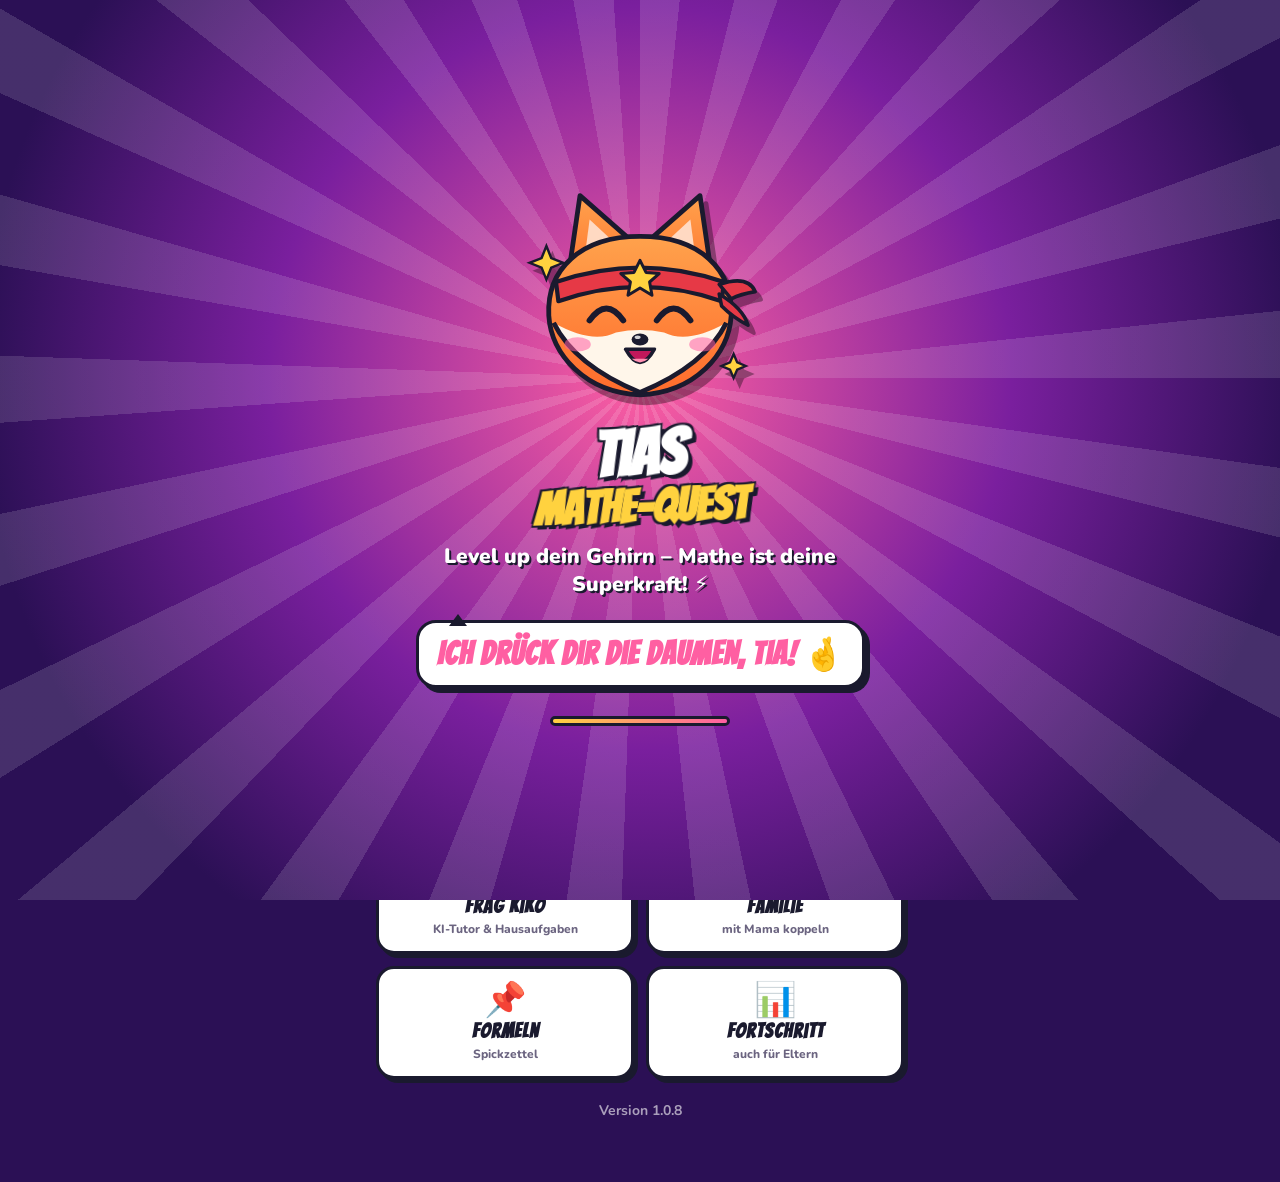
<file: index.html>
<!doctype html>
<html lang="de">
<head>
  <meta charset="utf-8">
  <meta name="viewport" content="width=device-width, initial-scale=1, viewport-fit=cover, user-scalable=no">
  <title>Tias Mathe-Quest</title>
  <meta name="description" content="Mathe lernen im Manga-Stil – Klasse 8 bis 10">
  <meta name="theme-color" content="#2b1055">
  <link rel="manifest" href="manifest.webmanifest">
  <link rel="icon" href="icons/icon-192.png">
  <link rel="apple-touch-icon" href="icons/apple-touch-icon.png">
  <meta name="apple-mobile-web-app-capable" content="yes">
  <meta name="mobile-web-app-capable" content="yes">
  <meta name="apple-mobile-web-app-status-bar-style" content="black-translucent">
  <meta name="apple-mobile-web-app-title" content="Mathe-Quest">
  <link rel="preload" href="fonts/bangers.woff2" as="font" type="font/woff2" crossorigin>
  <link rel="stylesheet" href="css/style.css">
  <script src="js/version.js"></script>
  <script src="js/edition.js"></script>
</head>
<body>
  <div id="splash">
    <div class="rays"></div>
    <div id="splashKiko"></div>
    <div class="logo">Tias<span>Mathe-Quest</span></div>
    <div class="slogan">Level up dein Gehirn – Mathe ist deine Superkraft! ⚡</div>
    <div class="thumbs">Ich drück dir die Daumen, Tia! 🤞</div>
    <div class="loader"><i></i></div>
  </div>
  <script>
    (function () {
      var E = window.EDITION, name = E.name;
      try { var s = JSON.parse(localStorage.getItem(E.key) || 'null'); if (s && s.name) name = s.name; } catch (e) {}
      var esc = function (t) { return String(t).replace(/[&<>"]/g, function (c) { return { '&': '&amp;', '<': '&lt;', '>': '&gt;', '"': '&quot;' }[c]; }); };
      document.title = E.app;
      document.querySelector('#splash .logo').innerHTML = esc(E.logo[0]) + '<span>' + esc(E.logo[1]) + '</span>';
      document.querySelector('#splash .thumbs').textContent = name ? 'Ich drück dir die Daumen, ' + name + '! 🤞' : 'Ich drück dir die Daumen! 🤞';
    })();
  </script>
  <main id="app"></main>
  <script src="js/mathcore.js"></script>
  <script src="js/figs.js"></script>
  <script src="js/art.js"></script>
  <script src="js/topics8.js"></script>
  <script src="js/topics9.js"></script>
  <script src="js/topics10.js"></script>
  <script src="js/check.js"></script>
  <script src="js/lib/qrcode.js"></script>
  <script src="js/board.js"></script>
  <script src="js/family.js"></script>
  <script src="js/ai.js"></script>
  <script src="js/app.js"></script>
</body>
</html>
</file>
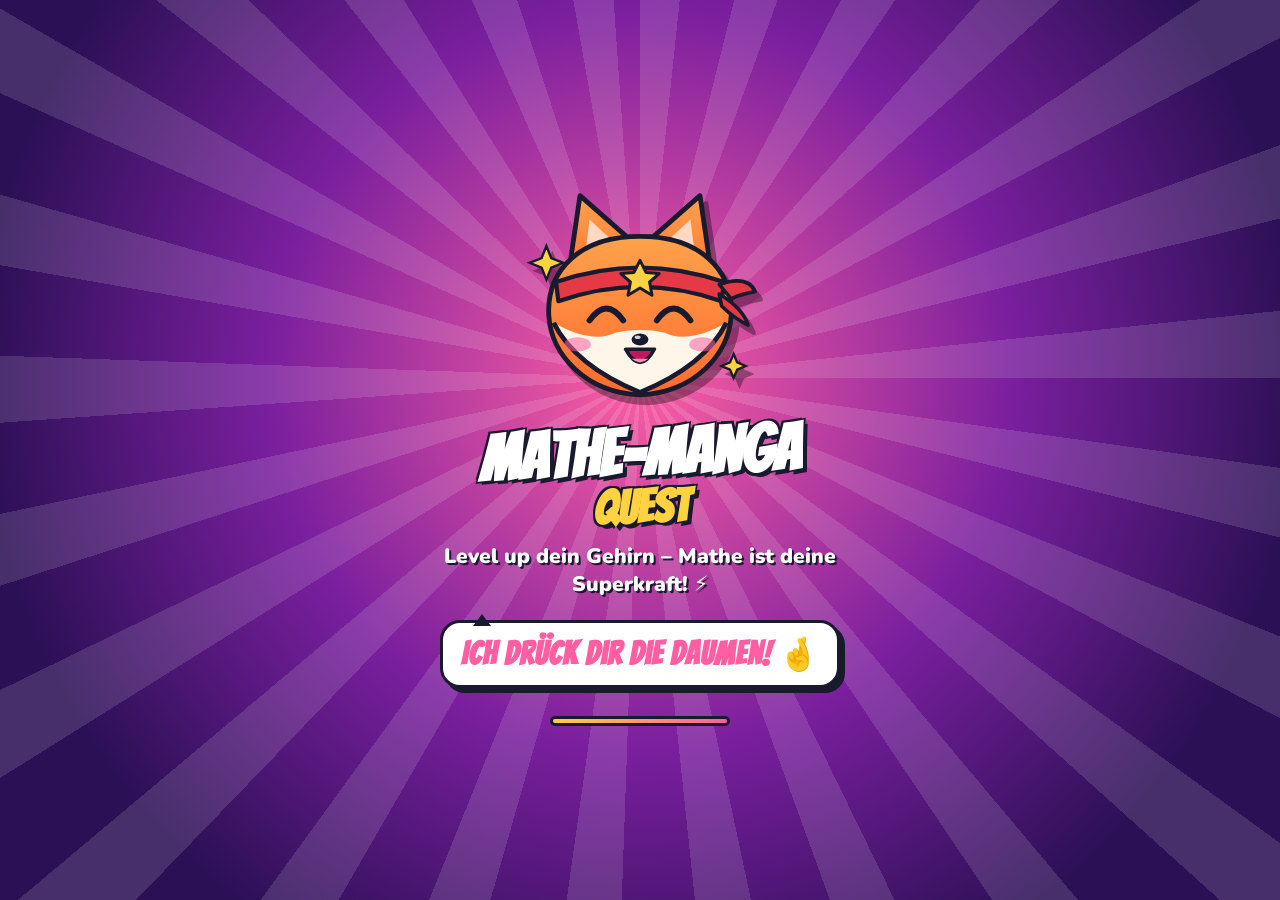
<file: quest/index.html>
<!doctype html>
<html lang="de">
<head>
  <meta charset="utf-8">
  <meta name="viewport" content="width=device-width, initial-scale=1, viewport-fit=cover, user-scalable=no">
  <title>Mathe-Manga-Quest</title>
  <meta name="description" content="Mathe lernen im Manga-Stil – Klasse 8 bis 10">
  <meta name="theme-color" content="#2b1055">
  <link rel="manifest" href="manifest.webmanifest">
  <link rel="icon" href="icons/icon-192.png">
  <link rel="apple-touch-icon" href="icons/apple-touch-icon.png">
  <meta name="apple-mobile-web-app-capable" content="yes">
  <meta name="mobile-web-app-capable" content="yes">
  <meta name="apple-mobile-web-app-status-bar-style" content="black-translucent">
  <meta name="apple-mobile-web-app-title" content="Manga-Quest">
  <link rel="preload" href="fonts/bangers.woff2" as="font" type="font/woff2" crossorigin>
  <link rel="stylesheet" href="css/style.css">
  <script src="js/version.js"></script>
  <script src="js/edition.js"></script>
</head>
<body>
  <div id="splash">
    <div class="rays"></div>
    <div id="splashKiko"></div>
    <div class="logo">Tias<span>Mathe-Quest</span></div>
    <div class="slogan">Level up dein Gehirn – Mathe ist deine Superkraft! ⚡</div>
    <div class="thumbs">Ich drück dir die Daumen, Tia! 🤞</div>
    <div class="loader"><i></i></div>
  </div>
  <script>
    (function () {
      var E = window.EDITION, name = E.name;
      try { var s = JSON.parse(localStorage.getItem(E.key) || 'null'); if (s && s.name) name = s.name; } catch (e) {}
      var esc = function (t) { return String(t).replace(/[&<>"]/g, function (c) { return { '&': '&amp;', '<': '&lt;', '>': '&gt;', '"': '&quot;' }[c]; }); };
      document.title = E.app;
      document.querySelector('#splash .logo').innerHTML = esc(E.logo[0]) + '<span>' + esc(E.logo[1]) + '</span>';
      document.querySelector('#splash .thumbs').textContent = name ? 'Ich drück dir die Daumen, ' + name + '! 🤞' : 'Ich drück dir die Daumen! 🤞';
    })();
  </script>
  <main id="app"></main>
  <script src="js/mathcore.js"></script>
  <script src="js/figs.js"></script>
  <script src="js/art.js"></script>
  <script src="js/topics8.js"></script>
  <script src="js/topics9.js"></script>
  <script src="js/topics10.js"></script>
  <script src="js/check.js"></script>
  <script src="js/lib/qrcode.js"></script>
  <script src="js/board.js"></script>
  <script src="js/family.js"></script>
  <script src="js/ai.js"></script>
  <script src="js/app.js"></script>
</body>
</html>
</file>
<file: css/style.css>
@font-face { font-family: 'Bangers'; src: url('../fonts/bangers.woff2') format('woff2'); font-display: swap; }
@font-face { font-family: 'Nunito'; src: url('../fonts/nunito.woff2') format('woff2'); font-weight: 200 1000; font-display: swap; }

:root {
  --ink: #1a1a2e;
  --bg: #2b1055;
  --bg2: #4a1a8c;
  --pink: #ff5fa2;
  --pink2: #ffd0e3;
  --cyan: #3ee6ff;
  --yellow: #ffd23f;
  --paper: #fffdf7;
  --green: #22c55e;
  --red: #ff4d6d;
  --orange: #ff8a3d;
  --violet: #7a3cff;
  --muted: #6b6480;
  --r: 16px;
  color-scheme: light;
}

* { box-sizing: border-box; -webkit-tap-highlight-color: transparent; }
html, body { margin: 0; height: 100%; }
body {
  font-family: 'Nunito', system-ui, sans-serif;
  font-weight: 700;
  color: var(--ink);
  background: var(--bg);
  background-image:
    radial-gradient(rgba(255, 255, 255, 0.07) 1.5px, transparent 1.6px),
    linear-gradient(160deg, #2b1055 0%, #4a1a8c 55%, #7a1f72 100%);
  background-size: 14px 14px, 100% 100%;
  background-attachment: fixed;
  overscroll-behavior: none;
  -webkit-user-select: none; user-select: none;
}
#app { max-width: 560px; margin: 0 auto; min-height: 100%; padding: calc(10px + env(safe-area-inset-top)) 16px calc(48px + env(safe-area-inset-bottom)); }
button { font: inherit; color: inherit; cursor: pointer; }
b, strong { font-weight: 900; }
.hl { background: var(--yellow); padding: 0 4px; border-radius: 4px; display: inline-block; margin: 2px 0; }
.c0 { color: #ff3d7f; } .c1 { color: #00a6d6; } .c2 { color: #e09a00; } .c3 { color: #7a3cff; }

/* ---------- Grundbausteine ---------- */
.manga { font-family: 'Bangers', 'Nunito', sans-serif; font-weight: 400; letter-spacing: 1px; }
.panel {
  background: var(--paper); border: 3px solid var(--ink); border-radius: var(--r);
  box-shadow: 5px 5px 0 var(--ink); padding: 16px; margin: 14px 0; position: relative;
}
.panel.tilt { transform: rotate(-0.6deg); }
.panel.tilt2 { transform: rotate(0.6deg); }
.panel h2, .panel h3 { margin: 0 0 8px; }
h1, h2, h3 { font-family: 'Bangers', sans-serif; font-weight: 400; letter-spacing: 1.2px; margin: 0; }
h1 { font-size: 34px; }
h2 { font-size: 26px; }
h3 { font-size: 21px; }
.title-white { color: #fff; text-shadow: 3px 3px 0 var(--ink), -1px -1px 0 var(--ink), 1px -1px 0 var(--ink), -1px 1px 0 var(--ink); }
.muted { color: var(--muted); font-weight: 700; }
.small { font-size: 14px; }
.center { text-align: center; }
.row { display: flex; gap: 10px; align-items: center; }
.row.wrap { flex-wrap: wrap; }
.grow { flex: 1; }
.hidden { display: none !important; }

.btn {
  font-family: 'Bangers', sans-serif; font-size: 21px; letter-spacing: 1.2px; font-weight: 400;
  background: var(--yellow); border: 3px solid var(--ink); border-radius: 14px;
  box-shadow: 4px 4px 0 var(--ink); padding: 12px 16px; display: inline-flex; gap: 8px;
  align-items: center; justify-content: center; transition: transform .08s, box-shadow .08s;
}
.btn:active { transform: translate(3px, 3px); box-shadow: 1px 1px 0 var(--ink); }
.btn.pink { background: var(--pink); color: #fff; text-shadow: 1px 1px 0 var(--ink); }
.btn.cyan { background: var(--cyan); }
.btn.white { background: #fff; }
.btn.green { background: var(--green); color: #fff; text-shadow: 1px 1px 0 var(--ink); }
.btn.violet { background: var(--violet); color: #fff; text-shadow: 1px 1px 0 var(--ink); }
.btn.block { display: flex; width: 100%; }
.btn.small { font-size: 17px; padding: 8px 12px; box-shadow: 3px 3px 0 var(--ink); }
.btn[disabled] { opacity: .45; pointer-events: none; }

.topbar { display: flex; align-items: center; gap: 10px; margin-bottom: 6px; min-height: 48px; }
.back {
  width: 44px; height: 44px; border-radius: 50%; border: 3px solid var(--ink); background: #fff;
  box-shadow: 3px 3px 0 var(--ink); font-size: 22px; display: grid; place-items: center; flex: none;
}
.back:active { transform: translate(2px, 2px); box-shadow: 1px 1px 0 var(--ink); }
.topbar h2 { color: #fff; text-shadow: 2px 2px 0 var(--ink); flex: 1; font-size: 26px; line-height: 1.05; }

/* ---------- Splash ---------- */
#splash {
  position: fixed; inset: 0; z-index: 100; display: flex; flex-direction: column; align-items: center; justify-content: center;
  background: radial-gradient(circle at 50% 42%, #ff5fa2 0%, #7a1f9e 45%, #2b1055 80%); overflow: hidden; text-align: center; padding: 24px;
  transition: opacity .5s ease;
}
#splash.out { opacity: 0; pointer-events: none; }
#splash .rays {
  position: absolute; width: 260vmax; height: 260vmax; left: 50%; top: 42%; transform: translate(-50%, -50%);
  background: repeating-conic-gradient(from 0deg, rgba(255, 255, 255, .13) 0deg 6deg, transparent 6deg 14deg);
  animation: spin 18s linear infinite;
}
#splash .kiko { width: min(52vw, 240px); position: relative; animation: pop .7s cubic-bezier(.2, 1.6, .4, 1) both, bob 2.2s ease-in-out .7s infinite; filter: drop-shadow(6px 8px 0 rgba(0, 0, 0, .35)); }
#splash .logo { position: relative; font-family: 'Bangers'; color: #fff; font-size: clamp(40px, 11vw, 64px); line-height: .95; margin-top: 10px;
  text-shadow: 4px 4px 0 var(--ink), -2px -2px 0 var(--ink), 2px -2px 0 var(--ink), -2px 2px 0 var(--ink); animation: slam .6s .25s cubic-bezier(.2, 1.4, .4, 1) both; }
#splash .logo span { color: var(--yellow); display: block; font-size: .72em; }
#splash .slogan { position: relative; color: #fff; font-weight: 900; font-size: clamp(16px, 4.4vw, 21px); margin-top: 14px; max-width: 420px; text-shadow: 2px 2px 0 var(--ink); animation: fadeUp .6s .7s both; }
#splash .thumbs { position: relative; margin-top: 22px; background: #fff; border: 3px solid var(--ink); border-radius: 20px; padding: 12px 18px; box-shadow: 5px 5px 0 var(--ink);
  font-family: 'Bangers'; font-size: clamp(22px, 6.5vw, 32px); letter-spacing: 1px; color: var(--pink); transform: rotate(-3deg); animation: pop .6s 1.1s cubic-bezier(.2, 1.6, .4, 1) both; }
#splash .thumbs::after { content: ''; position: absolute; left: 30px; top: -18px; border: 9px solid transparent; border-bottom: 12px solid var(--ink); }
#splash .loader { position: relative; width: 180px; height: 10px; border: 3px solid var(--ink); border-radius: 10px; background: #fff; margin-top: 28px; overflow: hidden; }
#splash .loader i { display: block; height: 100%; width: 0; background: linear-gradient(90deg, var(--yellow), var(--pink)); animation: load 2.8s linear forwards; }

/* ---------- Home ---------- */
.hero { display: flex; gap: 12px; align-items: center; }
.hero .tia { width: 74px; height: 74px; background: #fff; border: 3px solid var(--ink); border-radius: 50%; box-shadow: 3px 3px 0 var(--ink); flex: none; }
.hero h1 { color: #fff; text-shadow: 3px 3px 0 var(--ink); line-height: 1; }
.rank { display: inline-block; background: var(--yellow); border: 2px solid var(--ink); border-radius: 10px; padding: 1px 8px; font-size: 14px; font-weight: 900; margin-top: 4px; }
.stats { display: grid; grid-template-columns: 1fr 1fr 1fr; gap: 8px; margin-top: 12px; }
.stat { background: #fff; border: 3px solid var(--ink); border-radius: 14px; box-shadow: 3px 3px 0 var(--ink); padding: 8px 6px; text-align: center; }
.stat .v { font-family: 'Bangers'; font-size: 26px; line-height: 1; }
.stat .l { font-size: 12px; color: var(--muted); font-weight: 800; }
.bar { height: 14px; border: 2.5px solid var(--ink); border-radius: 10px; background: #fff; overflow: hidden; }
.bar i { display: block; height: 100%; background: linear-gradient(90deg, var(--cyan), var(--violet)); transition: width .6s; }
.bar.pink i { background: linear-gradient(90deg, var(--yellow), var(--pink)); }
.bar.green i { background: linear-gradient(90deg, #a3e635, var(--green)); }

.sensei { display: flex; gap: 10px; align-items: flex-end; margin: 14px 0; }
.sensei .kiko { width: 86px; height: 86px; flex: none; filter: drop-shadow(3px 3px 0 rgba(0, 0, 0, .3)); }
.bubble { position: relative; background: #fff; border: 3px solid var(--ink); border-radius: 18px; padding: 10px 14px; box-shadow: 4px 4px 0 var(--ink); font-weight: 800; line-height: 1.35; flex: 1; }
.bubble::before { content: ''; position: absolute; left: -15px; bottom: 16px; border: 8px solid transparent; border-right: 12px solid var(--ink); }
.bubble::after { content: ''; position: absolute; left: -9px; bottom: 18px; border: 6px solid transparent; border-right: 9px solid #fff; }
.bubble.right::before { left: auto; right: -15px; border-right: 8px solid transparent; border-left: 12px solid var(--ink); }
.bubble.right::after { left: auto; right: -9px; border-right: 6px solid transparent; border-left: 9px solid #fff; }
.bubble .btn { margin-top: 8px; }

.menu { display: grid; grid-template-columns: 1fr 1fr; gap: 12px; }
.tile {
  background: #fff; border: 3px solid var(--ink); border-radius: 18px; box-shadow: 4px 4px 0 var(--ink);
  padding: 14px 10px; text-align: center; position: relative; min-height: 104px; display: flex; flex-direction: column; align-items: center; justify-content: center; gap: 4px;
}
.tile:active { transform: translate(3px, 3px); box-shadow: 1px 1px 0 var(--ink); }
.tile .e { font-size: 34px; line-height: 1; }
.tile .t { font-family: 'Bangers'; font-size: 20px; letter-spacing: 1px; line-height: 1.05; }
.tile .s { font-size: 12px; color: var(--muted); font-weight: 800; }
.tile.big { grid-column: span 2; flex-direction: row; justify-content: flex-start; gap: 14px; text-align: left; min-height: 0; padding: 16px; }
.tile.big .e { font-size: 44px; }
.tile.big .t { font-size: 26px; }
.tile.mission { background: linear-gradient(135deg, #ffd23f, #ff8a3d); }
.tile.train { background: linear-gradient(135deg, #3ee6ff, #a78bfa); }
.tile .badge { position: absolute; top: -10px; right: -8px; background: var(--red); color: #fff; border: 2.5px solid var(--ink); border-radius: 20px; padding: 2px 8px; font-size: 13px; font-weight: 900; }
.tile.glow { animation: glow 1.6s ease-in-out infinite; }

/* ---------- Kapitel ---------- */
.tabs { display: flex; gap: 6px; margin: 8px 0 4px; }
.tab { flex: 1; background: rgba(255, 255, 255, .15); color: #fff; border: 3px solid var(--ink); border-radius: 12px; padding: 8px 4px; font-family: 'Bangers'; font-size: 17px; letter-spacing: 1px; }
.tab.on { background: var(--yellow); color: var(--ink); box-shadow: 3px 3px 0 var(--ink); }
.tcard { display: flex; gap: 12px; align-items: center; background: #fff; border: 3px solid var(--ink); border-radius: 16px; box-shadow: 4px 4px 0 var(--ink); padding: 12px; margin: 12px 0; width: 100%; text-align: left; position: relative; }
.tcard:active { transform: translate(3px, 3px); box-shadow: 1px 1px 0 var(--ink); }
.tcard .e { font-size: 32px; width: 52px; height: 52px; border-radius: 14px; background: var(--pink2); border: 2.5px solid var(--ink); display: grid; place-items: center; flex: none; }
.tcard .t { font-family: 'Bangers'; font-size: 21px; letter-spacing: 1px; line-height: 1.05; }
.tcard .s { font-size: 13px; color: var(--muted); font-weight: 800; margin-bottom: 5px; }
.tcard .crown { position: absolute; top: -12px; right: 10px; font-size: 22px; }
.tcard.star { background: linear-gradient(135deg, #fff, #fff3c4); }
.chapno { font-family: 'Bangers'; color: var(--yellow); text-shadow: 2px 2px 0 var(--ink); font-size: 18px; margin-top: 10px; }

/* ---------- Thema ---------- */
.topic-head { text-align: center; }
.topic-head .e { font-size: 58px; }
.ring { width: 120px; height: 120px; margin: 6px auto; border-radius: 50%; border: 3px solid var(--ink); box-shadow: 4px 4px 0 var(--ink); display: grid; place-items: center; }
.ring > div { width: 86px; height: 86px; border-radius: 50%; background: #fff; border: 3px solid var(--ink); display: grid; place-items: center; font-family: 'Bangers'; font-size: 28px; }
.stars { font-size: 22px; letter-spacing: 2px; }
.actions { display: grid; gap: 12px; margin-top: 14px; }
.formula { background: #f3edff; border: 2.5px dashed var(--violet); border-radius: 12px; padding: 8px 12px; margin: 6px 0; font-weight: 900; font-size: 17px; }

/* ---------- Lernen (Manga-Panels) ---------- */
.mpanel { background: var(--paper); border: 4px solid var(--ink); border-radius: 6px; box-shadow: 6px 6px 0 var(--ink); padding: 14px; margin: 12px 0; position: relative; overflow: hidden; }
.mpanel::before { content: ''; position: absolute; inset: 0; background-image: radial-gradient(rgba(26, 26, 46, .07) 1.2px, transparent 1.3px); background-size: 8px 8px; pointer-events: none; }
.mpanel > * { position: relative; }
.mpanel .ptitle { display: inline-block; background: var(--ink); color: #fff; font-family: 'Bangers'; font-size: 20px; letter-spacing: 1px; padding: 4px 12px; border-radius: 4px; transform: rotate(-1.5deg); margin-bottom: 10px; }
.say { display: flex; gap: 8px; align-items: flex-end; margin: 10px 0; }
.say .kiko, .say .tia { width: 64px; height: 64px; flex: none; }
.say.tia-say { flex-direction: row-reverse; }
.exbox { background: #fff; border: 3px solid var(--ink); border-radius: 12px; padding: 10px 12px; margin: 12px 0; font-size: 17px; }
.exbox p { margin: 6px 0; }
.eq { font-family: 'Nunito'; font-weight: 900; font-size: 22px; text-align: center; padding: 6px 4px; letter-spacing: .3px; }
.exbox .eq { font-size: 20px; }
.recipe { margin: 4px 0; padding-left: 22px; }
.recipe li { margin: 6px 0; }
.dots { display: flex; justify-content: center; gap: 6px; margin: 10px 0; }
.dots i { width: 10px; height: 10px; border-radius: 50%; background: rgba(255, 255, 255, .35); border: 2px solid var(--ink); }
.dots i.on { background: var(--yellow); }
.numline { display: flex; justify-content: space-between; border-top: 3px solid var(--ink); padding-top: 4px; font-weight: 900; font-size: 15px; }
.numline .neg { color: #00a6d6; } .numline .pos { color: #ff3d7f; }
.pizza { width: 90px; height: 90px; border-radius: 50%; margin: 6px auto; border: 3px solid var(--ink); display: grid; grid-template-columns: 1fr 1fr; overflow: hidden; }
.pizza span { background: #fff3c4; border: 1.5px solid var(--ink); }
.pizza span.on { background: #ff9f43; }
.chips { display: flex; flex-wrap: wrap; gap: 6px; justify-content: center; margin: 8px 0; }
.chips span { background: #fff; border: 2.5px solid var(--ink); border-radius: 10px; padding: 4px 10px; font-weight: 900; font-size: 17px; }
.quiz { background: #fff7d1; border: 3px solid var(--ink); border-radius: 12px; padding: 10px; margin-top: 12px; }
.quiz .opts { display: grid; grid-template-columns: 1fr 1fr; gap: 8px; margin-top: 8px; }

svg.fig { display: block; max-width: 100%; height: auto; margin: 6px auto; max-height: 220px; }
svg.fig.arrows { max-height: 120px; }
svg.fig .mono { font-family: 'Courier New', monospace; font-weight: 900; font-size: 25px; }
svg.fig .arrow { stroke-dasharray: 300; stroke-dashoffset: 300; animation: draw 1s ease forwards; }
svg.fig .arrow.a1 { animation-delay: .5s; } svg.fig .arrow.a2 { animation-delay: 1s; } svg.fig .arrow.a3 { animation-delay: 1.5s; }
.frac { display: inline-flex; flex-direction: column; vertical-align: middle; text-align: center; line-height: 1.05; margin: 0 2px; }
.frac span:first-child { border-bottom: 2.5px solid currentColor; padding: 0 3px; }

/* ---------- Üben ---------- */
.sessbar { display: flex; align-items: center; gap: 10px; }
.sessbar .bar { flex: 1; height: 16px; }
.combo { font-family: 'Bangers'; color: var(--yellow); text-shadow: 2px 2px 0 var(--ink); font-size: 22px; min-width: 70px; text-align: right; }
.hearts { font-size: 22px; letter-spacing: 1px; }
.qcard { background: var(--paper); border: 4px solid var(--ink); border-radius: 8px; box-shadow: 6px 6px 0 var(--ink); padding: 14px; margin: 12px 0; position: relative; }
.qcard .tag { position: absolute; top: -14px; left: 12px; background: var(--pink); color: #fff; border: 2.5px solid var(--ink); border-radius: 8px; padding: 1px 10px; font-family: 'Bangers'; letter-spacing: 1px; font-size: 16px; text-shadow: 1px 1px 0 var(--ink); }
.qtext { font-size: 19px; font-weight: 800; line-height: 1.4; margin-top: 6px; }
.qtext .eq { font-size: 28px; }
.gstep { background: #e9fbff; border: 3px dashed #00a6d6; border-radius: 12px; padding: 8px 10px; margin: 10px 0 0; font-weight: 900; font-size: 18px; }
.gstep .done { color: var(--green); }
.gtitle { font-family: 'Bangers'; letter-spacing: 1px; color: #00a6d6; font-size: 16px; }

.answer { display: flex; align-items: center; gap: 8px; margin: 10px 0; }
.display {
  flex: 1; min-height: 58px; background: #fff; border: 3px solid var(--ink); border-radius: 14px; padding: 8px 14px;
  font-size: 28px; font-weight: 900; display: flex; align-items: center; letter-spacing: .5px; overflow-x: auto; white-space: nowrap;
}
.display.active { box-shadow: 0 0 0 4px var(--cyan); }
.display .ph { color: #b9b3c9; font-size: 18px; font-weight: 800; }
.display .caret { display: inline-block; width: 3px; height: 30px; background: var(--pink); margin-left: 2px; animation: blink 1s steps(1) infinite; }
.display.ok { background: #dcfce7; } .display.bad { background: #ffe4e6; animation: shake .4s; }
.unit { font-weight: 900; font-size: 20px; }
.mlabel { font-weight: 900; font-size: 20px; min-width: 60px; }

.keypad { display: grid; grid-template-columns: repeat(5, 1fr); gap: 7px; margin-top: 8px; }
.keypad.num { grid-template-columns: repeat(4, 1fr); }
.key { height: 52px; border: 3px solid var(--ink); border-radius: 12px; background: #fff; box-shadow: 3px 3px 0 var(--ink); font-size: 24px; font-weight: 900; display: grid; place-items: center; }
.key:active { transform: translate(2px, 2px); box-shadow: 1px 1px 0 var(--ink); background: var(--pink2); }
.key.op { background: #f3edff; }
.key.var { background: #fff3c4; color: #b45309; font-style: italic; font-family: Georgia, serif; }
.key.del { background: #ffe4e6; }
.choices { display: grid; gap: 10px; margin-top: 10px; }
.choice { background: #fff; border: 3px solid var(--ink); border-radius: 14px; box-shadow: 4px 4px 0 var(--ink); padding: 14px; font-size: 20px; font-weight: 900; text-align: left; }
.choice:active { transform: translate(3px, 3px); box-shadow: 1px 1px 0 var(--ink); }
.choice.ok { background: #bbf7d0; } .choice.bad { background: #fecdd3; animation: shake .4s; }
.controls { display: grid; grid-template-columns: 1fr 2fr; gap: 10px; margin-top: 12px; }

.feedback { border: 3px solid var(--ink); border-radius: 14px; padding: 12px; margin-top: 12px; box-shadow: 4px 4px 0 var(--ink); background: #fff; animation: fadeUp .3s both; }
.feedback.ok { background: #dcfce7; } .feedback.bad { background: #ffe4e6; } .feedback.hint { background: #fff7d1; }
.feedback .steps { margin: 8px 0 0; padding-left: 20px; }
.feedback .steps li { margin: 4px 0; font-size: 17px; }
.feedback .row .kiko { width: 56px; height: 56px; flex: none; }

/* Effekte */
.fx { position: fixed; inset: 0; pointer-events: none; z-index: 60; display: grid; place-items: center; overflow: hidden; }
.fx .lines { position: absolute; width: 250vmax; height: 250vmax; background: repeating-conic-gradient(rgba(255, 210, 63, .55) 0deg 3deg, transparent 3deg 11deg);
  -webkit-mask: radial-gradient(circle, transparent 18%, #000 40%); mask: radial-gradient(circle, transparent 18%, #000 40%); animation: flash .7s ease-out forwards; }
.fx .stamp { position: relative; font-family: 'Bangers'; font-size: clamp(54px, 16vw, 92px); color: var(--yellow); letter-spacing: 2px;
  text-shadow: 5px 5px 0 var(--ink), -3px -3px 0 var(--ink), 3px -3px 0 var(--ink), -3px 3px 0 var(--ink); animation: stamp .8s cubic-bezier(.2, 1.6, .4, 1) forwards; }
.fx .stamp.pink { color: var(--pink); }
.fx .xp { position: absolute; top: 58%; font-family: 'Bangers'; font-size: 34px; color: #fff; text-shadow: 3px 3px 0 var(--ink); animation: floatUp 1s ease-out forwards; }
.confetti { position: fixed; top: -20px; width: 10px; height: 16px; z-index: 70; pointer-events: none; animation: fall linear forwards; border: 1.5px solid var(--ink); }

/* Boss */
.boss { text-align: center; }
.boss .face { font-size: 76px; line-height: 1; display: inline-block; filter: drop-shadow(4px 4px 0 rgba(0, 0, 0, .35)); }
.boss .face.hit { animation: hit .45s; }
.boss .name { font-family: 'Bangers'; color: #fff; text-shadow: 2px 2px 0 var(--ink); font-size: 22px; letter-spacing: 1px; }
.boss .bar { height: 18px; margin: 6px auto; max-width: 280px; }
.boss .bar i { background: linear-gradient(90deg, #ff4d6d, #ff8a3d); }

/* Ergebnis / Album */
.result { text-align: center; }
.result .big { font-family: 'Bangers'; font-size: 64px; color: var(--yellow); text-shadow: 4px 4px 0 var(--ink); line-height: 1; }
.album { display: grid; grid-template-columns: repeat(3, 1fr); gap: 10px; }
.card { aspect-ratio: 3/4; border: 3px solid var(--ink); border-radius: 12px; box-shadow: 3px 3px 0 var(--ink); background: linear-gradient(160deg, #fff, #ffe3ef); display: flex; flex-direction: column; align-items: center; justify-content: center; padding: 6px; text-align: center; position: relative; overflow: hidden; }
.card .e { font-size: 40px; }
.card .n { font-family: 'Bangers'; font-size: 14px; letter-spacing: .5px; line-height: 1.05; margin-top: 4px; }
.card.locked { background: repeating-linear-gradient(45deg, #ddd6f3, #ddd6f3 8px, #cfc6ee 8px, #cfc6ee 16px); }
.card.locked .e { filter: grayscale(1) brightness(.2); opacity: .5; }
.card.new { animation: flip .9s ease both; }
.card .shine { position: absolute; inset: 0; background: linear-gradient(115deg, transparent 30%, rgba(255, 255, 255, .8) 45%, transparent 60%); animation: shine 2.5s infinite; }

/* Fortschritt */
.plist .pi { display: flex; align-items: center; gap: 8px; margin: 8px 0; }
.plist .pi .n { width: 150px; font-size: 14px; font-weight: 900; }
.plist .pi .bar { flex: 1; height: 12px; }
.plist .pi .p { width: 42px; text-align: right; font-size: 13px; font-weight: 900; }
.days { display: flex; align-items: flex-end; gap: 4px; height: 90px; margin-top: 8px; }
.days div { flex: 1; background: var(--pink); border: 2px solid var(--ink); border-radius: 4px 4px 0 0; min-height: 3px; }
.dlabels { display: flex; gap: 4px; } .dlabels span { flex: 1; text-align: center; font-size: 10px; color: var(--muted); }
textarea { width: 100%; min-height: 90px; border: 3px solid var(--ink); border-radius: 12px; padding: 8px; font: 13px monospace; }
.setting { display: flex; justify-content: space-between; align-items: center; gap: 10px; padding: 10px 0; border-bottom: 2px dashed #e2dcf1; }
.toggle { width: 58px; height: 32px; border-radius: 20px; border: 3px solid var(--ink); background: #ddd; position: relative; flex: none; }
.toggle::after { content: ''; position: absolute; top: 2px; left: 2px; width: 22px; height: 22px; border-radius: 50%; background: #fff; border: 2px solid var(--ink); transition: left .2s; }
.toggle.on { background: var(--green); } .toggle.on::after { left: 28px; }
select { font: inherit; border: 3px solid var(--ink); border-radius: 10px; padding: 6px; background: #fff; }

/* Dialog & Hinweise */
.modal { position: fixed; inset: 0; background: rgba(20, 6, 46, .7); z-index: 90; display: grid; place-items: center; padding: 20px 20px calc(28px + env(safe-area-inset-bottom)); overflow-y: auto; animation: fadeIn .2s; }
.modal .panel { max-width: 420px; width: 100%; text-align: center; animation: pop .4s cubic-bezier(.2, 1.6, .4, 1); }
.modal .kiko { width: 110px; height: 110px; margin: -60px auto 0; display: block; }
.toast { position: fixed; left: 50%; top: calc(14px + env(safe-area-inset-top)); pointer-events: none; transform: translateX(-50%); background: var(--ink); color: #fff; border-radius: 14px; padding: 10px 16px; z-index: 95; font-weight: 800; animation: fadeUp .3s; max-width: 90vw; text-align: center; }
.banner { background: var(--cyan); border: 3px solid var(--ink); border-radius: 14px; box-shadow: 4px 4px 0 var(--ink); padding: 10px 12px; margin: 10px 0; display: flex; gap: 10px; align-items: center; font-weight: 800; }
.banner.ios { background: #fff7d1; }

/* Animationen */
@keyframes spin { to { transform: translate(-50%, -50%) rotate(360deg); } }
@keyframes pop { from { transform: scale(0); opacity: 0; } to { transform: scale(1); opacity: 1; } }
@keyframes slam { from { transform: scale(2.4) rotate(-8deg); opacity: 0; } to { transform: scale(1) rotate(-2deg); opacity: 1; } }
@keyframes bob { 50% { transform: translateY(-8px) rotate(2deg); } }
@keyframes fadeUp { from { transform: translateY(14px); opacity: 0; } to { transform: none; opacity: 1; } }
@keyframes fadeIn { from { opacity: 0; } }
@keyframes load { to { width: 100%; } }
@keyframes blink { 50% { opacity: 0; } }
@keyframes shake { 20%, 60% { transform: translateX(-7px); } 40%, 80% { transform: translateX(7px); } }
@keyframes flash { from { opacity: 1; transform: scale(.6) rotate(0); } to { opacity: 0; transform: scale(1.2) rotate(8deg); } }
@keyframes stamp { 0% { transform: scale(3) rotate(-14deg); opacity: 0; } 30% { transform: scale(1) rotate(-8deg); opacity: 1; } 80% { transform: scale(1.05) rotate(-8deg); opacity: 1; } 100% { transform: scale(1.1) rotate(-8deg); opacity: 0; } }
@keyframes floatUp { from { transform: translateY(0); opacity: 1; } to { transform: translateY(-90px); opacity: 0; } }
@keyframes fall { to { transform: translateY(110vh) rotate(720deg); } }
@keyframes hit { 0% { transform: scale(1); } 30% { transform: scale(.8) rotate(-12deg); filter: brightness(3); } 60% { transform: scale(1.1) rotate(8deg); } 100% { transform: scale(1); } }
@keyframes glow { 50% { box-shadow: 4px 4px 0 var(--ink), 0 0 0 6px rgba(255, 210, 63, .7); } }
@keyframes flip { 0% { transform: rotateY(90deg) scale(.6); } 60% { transform: rotateY(-10deg) scale(1.1); } 100% { transform: none; } }
@keyframes shine { from { transform: translateX(-100%); } to { transform: translateX(100%); } }
@keyframes draw { to { stroke-dashoffset: 0; } }
@media (prefers-reduced-motion: reduce) { *, *::before, *::after { animation-duration: .01ms !important; animation-iteration-count: 1 !important; } }
@media (max-width: 360px) { .key { height: 46px; font-size: 21px; } .tile.big .t { font-size: 22px; } }
input, textarea, select { -webkit-user-select: text; user-select: text; }

/* ---------- Kikos Tafel ---------- */
@font-face { font-family: 'Caveat'; src: url('../fonts/caveat.woff2') format('woff2'); font-weight: 400 700; font-display: swap; }
#board { position: fixed; inset: 0; z-index: 80; background: #2b1055; display: flex; flex-direction: column; padding: calc(8px + env(safe-area-inset-top)) 10px calc(22px + env(safe-area-inset-bottom)); animation: fadeIn .2s; }
#board .bhead { display: flex; align-items: center; gap: 8px; color: #fff; }
#board .btitle { flex: 1; font-family: 'Bangers'; letter-spacing: 1px; font-size: 22px; text-shadow: 2px 2px 0 var(--ink); }
#board .paper {
  flex: 1; position: relative; overflow-y: auto; margin: 8px 0; border: 4px solid var(--ink); border-radius: 10px; box-shadow: 5px 5px 0 var(--ink);
  background-color: #fdfdf8;
  background-image: linear-gradient(rgba(70, 130, 220, .22) 1px, transparent 1px), linear-gradient(90deg, rgba(70, 130, 220, .22) 1px, transparent 1px),
    linear-gradient(90deg, transparent 38px, rgba(230, 57, 70, .45) 38px, rgba(230, 57, 70, .45) 40px, transparent 40px);
  background-size: 22px 22px, 22px 22px, 100% 100%; background-attachment: local; padding: 14px 12px 60px 50px;
}
#board .lines { transition: opacity .3s, transform .3s; }
#board .lines.flip { opacity: 0; transform: translateX(-40px) rotate(-2deg); }
#board .bl { font-family: 'Caveat', 'Comic Sans MS', cursive; font-weight: 700; color: #1d3a8a; font-size: 27px; line-height: 44px; min-height: 44px; word-break: break-word; }
#board .bl.h { font-size: 33px; color: #c2185b; text-decoration: underline; text-decoration-thickness: 2px; text-underline-offset: 6px; }
#board .bl.eq { font-size: 31px; color: #14213d; }
#board .bl.res { font-size: 33px; color: #0b8a3e; display: inline-block; border: 3px solid #0b8a3e; border-radius: 40% 50% 45% 55%; padding: 0 14px; margin: 6px 0; }
#board .bl.n { font-size: 25px; color: #3a3a5a; line-height: 36px; }
#board .bl.c-v { color: #6b2fd6; } #board .bl.c-p { color: #c2185b; }
#board .bfig { background: rgba(255, 255, 255, .7); border-radius: 10px; margin: 6px 0; animation: fadeIn .6s; }
#board .bfig svg { max-height: 200px; }
#board .pen { position: absolute; font-size: 30px; transform: rotate(-10deg); pointer-events: none; transition: opacity .3s; opacity: 0; filter: drop-shadow(2px 2px 0 rgba(0, 0, 0, .25)); }
#board .bfoot { display: flex; gap: 8px; align-items: flex-end; min-height: 64px; }
#board .bkiko { width: 64px; height: 64px; flex: none; }
#board .bkiko .kiko.talk { animation: talk .35s ease-in-out infinite alternate; }
#board .bsub { flex: 1; background: #fff; border: 3px solid var(--ink); border-radius: 14px; padding: 6px 10px; font-weight: 800; font-size: 15px; line-height: 1.3; max-height: 84px; overflow-y: auto; }
#board .bsub:empty { visibility: hidden; }
#board .bctl { display: flex; justify-content: center; gap: 14px; margin-top: 8px; }
.bbtn { width: 48px; height: 48px; border-radius: 50%; border: 3px solid var(--ink); background: #fff; color: var(--ink); box-shadow: 3px 3px 0 var(--ink); font-size: 20px; display: grid; place-items: center; }
.bbtn.big { width: 60px; height: 60px; background: var(--yellow); font-size: 24px; }
.bbtn:active { transform: translate(2px, 2px); box-shadow: 1px 1px 0 var(--ink); }
@keyframes talk { from { transform: translateY(0) rotate(-2deg); } to { transform: translateY(-4px) rotate(2deg); } }
.controls.three { grid-template-columns: 1fr 1fr 1.5fr; }

/* Familie & KI */
.qr { width: min(70vw, 260px); margin: 8px auto; background: #fff; border: 3px solid var(--ink); border-radius: 12px; padding: 6px; }
.qr svg { display: block; width: 100%; height: auto; }
.ptip { display: flex; gap: 10px; margin: 10px 0; font-size: 15px; line-height: 1.4; }
.ptip > span { font-size: 24px; flex: none; }
.chips.cheer { justify-content: flex-start; }
#chatbox .bubble { font-size: 16px; }

/* Bild-in-Bild (Kiko erklärt per KI) */
#board.mini { inset: calc(8px + env(safe-area-inset-top)) 8px auto auto; width: min(62vw, 330px); height: min(40vh, 340px); padding: 6px; border: 3px solid var(--ink);
  border-radius: 16px; box-shadow: 6px 6px 0 var(--ink); z-index: 85; animation: pop .3s cubic-bezier(.2, 1.6, .4, 1); }
#board.mini .bhead { cursor: grab; touch-action: none; }
#board.mini .btitle { font-size: 15px; }
#board.mini .bbtn { width: 34px; height: 34px; font-size: 15px; box-shadow: 2px 2px 0 var(--ink); }
#board.mini .bbtn.big { width: 40px; height: 40px; }
#board.mini .bctl { gap: 8px; margin-top: 4px; }
#board.mini .paper { margin: 4px 0; padding: 8px 6px 30px 28px; background-size: 15px 15px, 15px 15px, 100% 100%;
  background-image: linear-gradient(rgba(70, 130, 220, .22) 1px, transparent 1px), linear-gradient(90deg, rgba(70, 130, 220, .22) 1px, transparent 1px),
    linear-gradient(90deg, transparent 20px, rgba(230, 57, 70, .45) 20px, rgba(230, 57, 70, .45) 22px, transparent 22px); }
#board.mini .bl { font-size: 19px; line-height: 30px; min-height: 30px; }
#board.mini .bl.h { font-size: 22px; } #board.mini .bl.eq, #board.mini .bl.res { font-size: 21px; } #board.mini .bl.n { font-size: 17px; line-height: 25px; }
#board.mini .pen { font-size: 20px; }
#board.mini .bkiko { width: 38px; height: 38px; }
#board.mini .bfoot { min-height: 40px; }
#board.mini .bsub { font-size: 12px; max-height: 52px; padding: 4px 6px; }
.askkiko { margin-top: 10px; background: linear-gradient(135deg, #ffd23f, #ff5fa2); }
.askkiko .small { font-family: 'Nunito', sans-serif; font-weight: 800; font-size: 13px; letter-spacing: 0; }
.pickfig .tia { width: 76px; height: 76px; }
.pickfig.on { background: #fff3c4; box-shadow: 0 0 0 4px var(--pink), 4px 4px 0 var(--ink); }
</file>
<file: quest/css/style.css>
@font-face { font-family: 'Bangers'; src: url('../fonts/bangers.woff2') format('woff2'); font-display: swap; }
@font-face { font-family: 'Nunito'; src: url('../fonts/nunito.woff2') format('woff2'); font-weight: 200 1000; font-display: swap; }

:root {
  --ink: #1a1a2e;
  --bg: #2b1055;
  --bg2: #4a1a8c;
  --pink: #ff5fa2;
  --pink2: #ffd0e3;
  --cyan: #3ee6ff;
  --yellow: #ffd23f;
  --paper: #fffdf7;
  --green: #22c55e;
  --red: #ff4d6d;
  --orange: #ff8a3d;
  --violet: #7a3cff;
  --muted: #6b6480;
  --r: 16px;
  color-scheme: light;
}

* { box-sizing: border-box; -webkit-tap-highlight-color: transparent; }
html, body { margin: 0; height: 100%; }
body {
  font-family: 'Nunito', system-ui, sans-serif;
  font-weight: 700;
  color: var(--ink);
  background: var(--bg);
  background-image:
    radial-gradient(rgba(255, 255, 255, 0.07) 1.5px, transparent 1.6px),
    linear-gradient(160deg, #2b1055 0%, #4a1a8c 55%, #7a1f72 100%);
  background-size: 14px 14px, 100% 100%;
  background-attachment: fixed;
  overscroll-behavior: none;
  -webkit-user-select: none; user-select: none;
}
#app { max-width: 560px; margin: 0 auto; min-height: 100%; padding: calc(10px + env(safe-area-inset-top)) 16px calc(48px + env(safe-area-inset-bottom)); }
button { font: inherit; color: inherit; cursor: pointer; }
b, strong { font-weight: 900; }
.hl { background: var(--yellow); padding: 0 4px; border-radius: 4px; display: inline-block; margin: 2px 0; }
.c0 { color: #ff3d7f; } .c1 { color: #00a6d6; } .c2 { color: #e09a00; } .c3 { color: #7a3cff; }

/* ---------- Grundbausteine ---------- */
.manga { font-family: 'Bangers', 'Nunito', sans-serif; font-weight: 400; letter-spacing: 1px; }
.panel {
  background: var(--paper); border: 3px solid var(--ink); border-radius: var(--r);
  box-shadow: 5px 5px 0 var(--ink); padding: 16px; margin: 14px 0; position: relative;
}
.panel.tilt { transform: rotate(-0.6deg); }
.panel.tilt2 { transform: rotate(0.6deg); }
.panel h2, .panel h3 { margin: 0 0 8px; }
h1, h2, h3 { font-family: 'Bangers', sans-serif; font-weight: 400; letter-spacing: 1.2px; margin: 0; }
h1 { font-size: 34px; }
h2 { font-size: 26px; }
h3 { font-size: 21px; }
.title-white { color: #fff; text-shadow: 3px 3px 0 var(--ink), -1px -1px 0 var(--ink), 1px -1px 0 var(--ink), -1px 1px 0 var(--ink); }
.muted { color: var(--muted); font-weight: 700; }
.small { font-size: 14px; }
.center { text-align: center; }
.row { display: flex; gap: 10px; align-items: center; }
.row.wrap { flex-wrap: wrap; }
.grow { flex: 1; }
.hidden { display: none !important; }

.btn {
  font-family: 'Bangers', sans-serif; font-size: 21px; letter-spacing: 1.2px; font-weight: 400;
  background: var(--yellow); border: 3px solid var(--ink); border-radius: 14px;
  box-shadow: 4px 4px 0 var(--ink); padding: 12px 16px; display: inline-flex; gap: 8px;
  align-items: center; justify-content: center; transition: transform .08s, box-shadow .08s;
}
.btn:active { transform: translate(3px, 3px); box-shadow: 1px 1px 0 var(--ink); }
.btn.pink { background: var(--pink); color: #fff; text-shadow: 1px 1px 0 var(--ink); }
.btn.cyan { background: var(--cyan); }
.btn.white { background: #fff; }
.btn.green { background: var(--green); color: #fff; text-shadow: 1px 1px 0 var(--ink); }
.btn.violet { background: var(--violet); color: #fff; text-shadow: 1px 1px 0 var(--ink); }
.btn.block { display: flex; width: 100%; }
.btn.small { font-size: 17px; padding: 8px 12px; box-shadow: 3px 3px 0 var(--ink); }
.btn[disabled] { opacity: .45; pointer-events: none; }

.topbar { display: flex; align-items: center; gap: 10px; margin-bottom: 6px; min-height: 48px; }
.back {
  width: 44px; height: 44px; border-radius: 50%; border: 3px solid var(--ink); background: #fff;
  box-shadow: 3px 3px 0 var(--ink); font-size: 22px; display: grid; place-items: center; flex: none;
}
.back:active { transform: translate(2px, 2px); box-shadow: 1px 1px 0 var(--ink); }
.topbar h2 { color: #fff; text-shadow: 2px 2px 0 var(--ink); flex: 1; font-size: 26px; line-height: 1.05; }

/* ---------- Splash ---------- */
#splash {
  position: fixed; inset: 0; z-index: 100; display: flex; flex-direction: column; align-items: center; justify-content: center;
  background: radial-gradient(circle at 50% 42%, #ff5fa2 0%, #7a1f9e 45%, #2b1055 80%); overflow: hidden; text-align: center; padding: 24px;
  transition: opacity .5s ease;
}
#splash.out { opacity: 0; pointer-events: none; }
#splash .rays {
  position: absolute; width: 260vmax; height: 260vmax; left: 50%; top: 42%; transform: translate(-50%, -50%);
  background: repeating-conic-gradient(from 0deg, rgba(255, 255, 255, .13) 0deg 6deg, transparent 6deg 14deg);
  animation: spin 18s linear infinite;
}
#splash .kiko { width: min(52vw, 240px); position: relative; animation: pop .7s cubic-bezier(.2, 1.6, .4, 1) both, bob 2.2s ease-in-out .7s infinite; filter: drop-shadow(6px 8px 0 rgba(0, 0, 0, .35)); }
#splash .logo { position: relative; font-family: 'Bangers'; color: #fff; font-size: clamp(40px, 11vw, 64px); line-height: .95; margin-top: 10px;
  text-shadow: 4px 4px 0 var(--ink), -2px -2px 0 var(--ink), 2px -2px 0 var(--ink), -2px 2px 0 var(--ink); animation: slam .6s .25s cubic-bezier(.2, 1.4, .4, 1) both; }
#splash .logo span { color: var(--yellow); display: block; font-size: .72em; }
#splash .slogan { position: relative; color: #fff; font-weight: 900; font-size: clamp(16px, 4.4vw, 21px); margin-top: 14px; max-width: 420px; text-shadow: 2px 2px 0 var(--ink); animation: fadeUp .6s .7s both; }
#splash .thumbs { position: relative; margin-top: 22px; background: #fff; border: 3px solid var(--ink); border-radius: 20px; padding: 12px 18px; box-shadow: 5px 5px 0 var(--ink);
  font-family: 'Bangers'; font-size: clamp(22px, 6.5vw, 32px); letter-spacing: 1px; color: var(--pink); transform: rotate(-3deg); animation: pop .6s 1.1s cubic-bezier(.2, 1.6, .4, 1) both; }
#splash .thumbs::after { content: ''; position: absolute; left: 30px; top: -18px; border: 9px solid transparent; border-bottom: 12px solid var(--ink); }
#splash .loader { position: relative; width: 180px; height: 10px; border: 3px solid var(--ink); border-radius: 10px; background: #fff; margin-top: 28px; overflow: hidden; }
#splash .loader i { display: block; height: 100%; width: 0; background: linear-gradient(90deg, var(--yellow), var(--pink)); animation: load 2.8s linear forwards; }

/* ---------- Home ---------- */
.hero { display: flex; gap: 12px; align-items: center; }
.hero .tia { width: 74px; height: 74px; background: #fff; border: 3px solid var(--ink); border-radius: 50%; box-shadow: 3px 3px 0 var(--ink); flex: none; }
.hero h1 { color: #fff; text-shadow: 3px 3px 0 var(--ink); line-height: 1; }
.rank { display: inline-block; background: var(--yellow); border: 2px solid var(--ink); border-radius: 10px; padding: 1px 8px; font-size: 14px; font-weight: 900; margin-top: 4px; }
.stats { display: grid; grid-template-columns: 1fr 1fr 1fr; gap: 8px; margin-top: 12px; }
.stat { background: #fff; border: 3px solid var(--ink); border-radius: 14px; box-shadow: 3px 3px 0 var(--ink); padding: 8px 6px; text-align: center; }
.stat .v { font-family: 'Bangers'; font-size: 26px; line-height: 1; }
.stat .l { font-size: 12px; color: var(--muted); font-weight: 800; }
.bar { height: 14px; border: 2.5px solid var(--ink); border-radius: 10px; background: #fff; overflow: hidden; }
.bar i { display: block; height: 100%; background: linear-gradient(90deg, var(--cyan), var(--violet)); transition: width .6s; }
.bar.pink i { background: linear-gradient(90deg, var(--yellow), var(--pink)); }
.bar.green i { background: linear-gradient(90deg, #a3e635, var(--green)); }

.sensei { display: flex; gap: 10px; align-items: flex-end; margin: 14px 0; }
.sensei .kiko { width: 86px; height: 86px; flex: none; filter: drop-shadow(3px 3px 0 rgba(0, 0, 0, .3)); }
.bubble { position: relative; background: #fff; border: 3px solid var(--ink); border-radius: 18px; padding: 10px 14px; box-shadow: 4px 4px 0 var(--ink); font-weight: 800; line-height: 1.35; flex: 1; }
.bubble::before { content: ''; position: absolute; left: -15px; bottom: 16px; border: 8px solid transparent; border-right: 12px solid var(--ink); }
.bubble::after { content: ''; position: absolute; left: -9px; bottom: 18px; border: 6px solid transparent; border-right: 9px solid #fff; }
.bubble.right::before { left: auto; right: -15px; border-right: 8px solid transparent; border-left: 12px solid var(--ink); }
.bubble.right::after { left: auto; right: -9px; border-right: 6px solid transparent; border-left: 9px solid #fff; }
.bubble .btn { margin-top: 8px; }

.menu { display: grid; grid-template-columns: 1fr 1fr; gap: 12px; }
.tile {
  background: #fff; border: 3px solid var(--ink); border-radius: 18px; box-shadow: 4px 4px 0 var(--ink);
  padding: 14px 10px; text-align: center; position: relative; min-height: 104px; display: flex; flex-direction: column; align-items: center; justify-content: center; gap: 4px;
}
.tile:active { transform: translate(3px, 3px); box-shadow: 1px 1px 0 var(--ink); }
.tile .e { font-size: 34px; line-height: 1; }
.tile .t { font-family: 'Bangers'; font-size: 20px; letter-spacing: 1px; line-height: 1.05; }
.tile .s { font-size: 12px; color: var(--muted); font-weight: 800; }
.tile.big { grid-column: span 2; flex-direction: row; justify-content: flex-start; gap: 14px; text-align: left; min-height: 0; padding: 16px; }
.tile.big .e { font-size: 44px; }
.tile.big .t { font-size: 26px; }
.tile.mission { background: linear-gradient(135deg, #ffd23f, #ff8a3d); }
.tile.train { background: linear-gradient(135deg, #3ee6ff, #a78bfa); }
.tile .badge { position: absolute; top: -10px; right: -8px; background: var(--red); color: #fff; border: 2.5px solid var(--ink); border-radius: 20px; padding: 2px 8px; font-size: 13px; font-weight: 900; }
.tile.glow { animation: glow 1.6s ease-in-out infinite; }

/* ---------- Kapitel ---------- */
.tabs { display: flex; gap: 6px; margin: 8px 0 4px; }
.tab { flex: 1; background: rgba(255, 255, 255, .15); color: #fff; border: 3px solid var(--ink); border-radius: 12px; padding: 8px 4px; font-family: 'Bangers'; font-size: 17px; letter-spacing: 1px; }
.tab.on { background: var(--yellow); color: var(--ink); box-shadow: 3px 3px 0 var(--ink); }
.tcard { display: flex; gap: 12px; align-items: center; background: #fff; border: 3px solid var(--ink); border-radius: 16px; box-shadow: 4px 4px 0 var(--ink); padding: 12px; margin: 12px 0; width: 100%; text-align: left; position: relative; }
.tcard:active { transform: translate(3px, 3px); box-shadow: 1px 1px 0 var(--ink); }
.tcard .e { font-size: 32px; width: 52px; height: 52px; border-radius: 14px; background: var(--pink2); border: 2.5px solid var(--ink); display: grid; place-items: center; flex: none; }
.tcard .t { font-family: 'Bangers'; font-size: 21px; letter-spacing: 1px; line-height: 1.05; }
.tcard .s { font-size: 13px; color: var(--muted); font-weight: 800; margin-bottom: 5px; }
.tcard .crown { position: absolute; top: -12px; right: 10px; font-size: 22px; }
.tcard.star { background: linear-gradient(135deg, #fff, #fff3c4); }
.chapno { font-family: 'Bangers'; color: var(--yellow); text-shadow: 2px 2px 0 var(--ink); font-size: 18px; margin-top: 10px; }

/* ---------- Thema ---------- */
.topic-head { text-align: center; }
.topic-head .e { font-size: 58px; }
.ring { width: 120px; height: 120px; margin: 6px auto; border-radius: 50%; border: 3px solid var(--ink); box-shadow: 4px 4px 0 var(--ink); display: grid; place-items: center; }
.ring > div { width: 86px; height: 86px; border-radius: 50%; background: #fff; border: 3px solid var(--ink); display: grid; place-items: center; font-family: 'Bangers'; font-size: 28px; }
.stars { font-size: 22px; letter-spacing: 2px; }
.actions { display: grid; gap: 12px; margin-top: 14px; }
.formula { background: #f3edff; border: 2.5px dashed var(--violet); border-radius: 12px; padding: 8px 12px; margin: 6px 0; font-weight: 900; font-size: 17px; }

/* ---------- Lernen (Manga-Panels) ---------- */
.mpanel { background: var(--paper); border: 4px solid var(--ink); border-radius: 6px; box-shadow: 6px 6px 0 var(--ink); padding: 14px; margin: 12px 0; position: relative; overflow: hidden; }
.mpanel::before { content: ''; position: absolute; inset: 0; background-image: radial-gradient(rgba(26, 26, 46, .07) 1.2px, transparent 1.3px); background-size: 8px 8px; pointer-events: none; }
.mpanel > * { position: relative; }
.mpanel .ptitle { display: inline-block; background: var(--ink); color: #fff; font-family: 'Bangers'; font-size: 20px; letter-spacing: 1px; padding: 4px 12px; border-radius: 4px; transform: rotate(-1.5deg); margin-bottom: 10px; }
.say { display: flex; gap: 8px; align-items: flex-end; margin: 10px 0; }
.say .kiko, .say .tia { width: 64px; height: 64px; flex: none; }
.say.tia-say { flex-direction: row-reverse; }
.exbox { background: #fff; border: 3px solid var(--ink); border-radius: 12px; padding: 10px 12px; margin: 12px 0; font-size: 17px; }
.exbox p { margin: 6px 0; }
.eq { font-family: 'Nunito'; font-weight: 900; font-size: 22px; text-align: center; padding: 6px 4px; letter-spacing: .3px; }
.exbox .eq { font-size: 20px; }
.recipe { margin: 4px 0; padding-left: 22px; }
.recipe li { margin: 6px 0; }
.dots { display: flex; justify-content: center; gap: 6px; margin: 10px 0; }
.dots i { width: 10px; height: 10px; border-radius: 50%; background: rgba(255, 255, 255, .35); border: 2px solid var(--ink); }
.dots i.on { background: var(--yellow); }
.numline { display: flex; justify-content: space-between; border-top: 3px solid var(--ink); padding-top: 4px; font-weight: 900; font-size: 15px; }
.numline .neg { color: #00a6d6; } .numline .pos { color: #ff3d7f; }
.pizza { width: 90px; height: 90px; border-radius: 50%; margin: 6px auto; border: 3px solid var(--ink); display: grid; grid-template-columns: 1fr 1fr; overflow: hidden; }
.pizza span { background: #fff3c4; border: 1.5px solid var(--ink); }
.pizza span.on { background: #ff9f43; }
.chips { display: flex; flex-wrap: wrap; gap: 6px; justify-content: center; margin: 8px 0; }
.chips span { background: #fff; border: 2.5px solid var(--ink); border-radius: 10px; padding: 4px 10px; font-weight: 900; font-size: 17px; }
.quiz { background: #fff7d1; border: 3px solid var(--ink); border-radius: 12px; padding: 10px; margin-top: 12px; }
.quiz .opts { display: grid; grid-template-columns: 1fr 1fr; gap: 8px; margin-top: 8px; }

svg.fig { display: block; max-width: 100%; height: auto; margin: 6px auto; max-height: 220px; }
svg.fig.arrows { max-height: 120px; }
svg.fig .mono { font-family: 'Courier New', monospace; font-weight: 900; font-size: 25px; }
svg.fig .arrow { stroke-dasharray: 300; stroke-dashoffset: 300; animation: draw 1s ease forwards; }
svg.fig .arrow.a1 { animation-delay: .5s; } svg.fig .arrow.a2 { animation-delay: 1s; } svg.fig .arrow.a3 { animation-delay: 1.5s; }
.frac { display: inline-flex; flex-direction: column; vertical-align: middle; text-align: center; line-height: 1.05; margin: 0 2px; }
.frac span:first-child { border-bottom: 2.5px solid currentColor; padding: 0 3px; }

/* ---------- Üben ---------- */
.sessbar { display: flex; align-items: center; gap: 10px; }
.sessbar .bar { flex: 1; height: 16px; }
.combo { font-family: 'Bangers'; color: var(--yellow); text-shadow: 2px 2px 0 var(--ink); font-size: 22px; min-width: 70px; text-align: right; }
.hearts { font-size: 22px; letter-spacing: 1px; }
.qcard { background: var(--paper); border: 4px solid var(--ink); border-radius: 8px; box-shadow: 6px 6px 0 var(--ink); padding: 14px; margin: 12px 0; position: relative; }
.qcard .tag { position: absolute; top: -14px; left: 12px; background: var(--pink); color: #fff; border: 2.5px solid var(--ink); border-radius: 8px; padding: 1px 10px; font-family: 'Bangers'; letter-spacing: 1px; font-size: 16px; text-shadow: 1px 1px 0 var(--ink); }
.qtext { font-size: 19px; font-weight: 800; line-height: 1.4; margin-top: 6px; }
.qtext .eq { font-size: 28px; }
.gstep { background: #e9fbff; border: 3px dashed #00a6d6; border-radius: 12px; padding: 8px 10px; margin: 10px 0 0; font-weight: 900; font-size: 18px; }
.gstep .done { color: var(--green); }
.gtitle { font-family: 'Bangers'; letter-spacing: 1px; color: #00a6d6; font-size: 16px; }

.answer { display: flex; align-items: center; gap: 8px; margin: 10px 0; }
.display {
  flex: 1; min-height: 58px; background: #fff; border: 3px solid var(--ink); border-radius: 14px; padding: 8px 14px;
  font-size: 28px; font-weight: 900; display: flex; align-items: center; letter-spacing: .5px; overflow-x: auto; white-space: nowrap;
}
.display.active { box-shadow: 0 0 0 4px var(--cyan); }
.display .ph { color: #b9b3c9; font-size: 18px; font-weight: 800; }
.display .caret { display: inline-block; width: 3px; height: 30px; background: var(--pink); margin-left: 2px; animation: blink 1s steps(1) infinite; }
.display.ok { background: #dcfce7; } .display.bad { background: #ffe4e6; animation: shake .4s; }
.unit { font-weight: 900; font-size: 20px; }
.mlabel { font-weight: 900; font-size: 20px; min-width: 60px; }

.keypad { display: grid; grid-template-columns: repeat(5, 1fr); gap: 7px; margin-top: 8px; }
.keypad.num { grid-template-columns: repeat(4, 1fr); }
.key { height: 52px; border: 3px solid var(--ink); border-radius: 12px; background: #fff; box-shadow: 3px 3px 0 var(--ink); font-size: 24px; font-weight: 900; display: grid; place-items: center; }
.key:active { transform: translate(2px, 2px); box-shadow: 1px 1px 0 var(--ink); background: var(--pink2); }
.key.op { background: #f3edff; }
.key.var { background: #fff3c4; color: #b45309; font-style: italic; font-family: Georgia, serif; }
.key.del { background: #ffe4e6; }
.choices { display: grid; gap: 10px; margin-top: 10px; }
.choice { background: #fff; border: 3px solid var(--ink); border-radius: 14px; box-shadow: 4px 4px 0 var(--ink); padding: 14px; font-size: 20px; font-weight: 900; text-align: left; }
.choice:active { transform: translate(3px, 3px); box-shadow: 1px 1px 0 var(--ink); }
.choice.ok { background: #bbf7d0; } .choice.bad { background: #fecdd3; animation: shake .4s; }
.controls { display: grid; grid-template-columns: 1fr 2fr; gap: 10px; margin-top: 12px; }

.feedback { border: 3px solid var(--ink); border-radius: 14px; padding: 12px; margin-top: 12px; box-shadow: 4px 4px 0 var(--ink); background: #fff; animation: fadeUp .3s both; }
.feedback.ok { background: #dcfce7; } .feedback.bad { background: #ffe4e6; } .feedback.hint { background: #fff7d1; }
.feedback .steps { margin: 8px 0 0; padding-left: 20px; }
.feedback .steps li { margin: 4px 0; font-size: 17px; }
.feedback .row .kiko { width: 56px; height: 56px; flex: none; }

/* Effekte */
.fx { position: fixed; inset: 0; pointer-events: none; z-index: 60; display: grid; place-items: center; overflow: hidden; }
.fx .lines { position: absolute; width: 250vmax; height: 250vmax; background: repeating-conic-gradient(rgba(255, 210, 63, .55) 0deg 3deg, transparent 3deg 11deg);
  -webkit-mask: radial-gradient(circle, transparent 18%, #000 40%); mask: radial-gradient(circle, transparent 18%, #000 40%); animation: flash .7s ease-out forwards; }
.fx .stamp { position: relative; font-family: 'Bangers'; font-size: clamp(54px, 16vw, 92px); color: var(--yellow); letter-spacing: 2px;
  text-shadow: 5px 5px 0 var(--ink), -3px -3px 0 var(--ink), 3px -3px 0 var(--ink), -3px 3px 0 var(--ink); animation: stamp .8s cubic-bezier(.2, 1.6, .4, 1) forwards; }
.fx .stamp.pink { color: var(--pink); }
.fx .xp { position: absolute; top: 58%; font-family: 'Bangers'; font-size: 34px; color: #fff; text-shadow: 3px 3px 0 var(--ink); animation: floatUp 1s ease-out forwards; }
.confetti { position: fixed; top: -20px; width: 10px; height: 16px; z-index: 70; pointer-events: none; animation: fall linear forwards; border: 1.5px solid var(--ink); }

/* Boss */
.boss { text-align: center; }
.boss .face { font-size: 76px; line-height: 1; display: inline-block; filter: drop-shadow(4px 4px 0 rgba(0, 0, 0, .35)); }
.boss .face.hit { animation: hit .45s; }
.boss .name { font-family: 'Bangers'; color: #fff; text-shadow: 2px 2px 0 var(--ink); font-size: 22px; letter-spacing: 1px; }
.boss .bar { height: 18px; margin: 6px auto; max-width: 280px; }
.boss .bar i { background: linear-gradient(90deg, #ff4d6d, #ff8a3d); }

/* Ergebnis / Album */
.result { text-align: center; }
.result .big { font-family: 'Bangers'; font-size: 64px; color: var(--yellow); text-shadow: 4px 4px 0 var(--ink); line-height: 1; }
.album { display: grid; grid-template-columns: repeat(3, 1fr); gap: 10px; }
.card { aspect-ratio: 3/4; border: 3px solid var(--ink); border-radius: 12px; box-shadow: 3px 3px 0 var(--ink); background: linear-gradient(160deg, #fff, #ffe3ef); display: flex; flex-direction: column; align-items: center; justify-content: center; padding: 6px; text-align: center; position: relative; overflow: hidden; }
.card .e { font-size: 40px; }
.card .n { font-family: 'Bangers'; font-size: 14px; letter-spacing: .5px; line-height: 1.05; margin-top: 4px; }
.card.locked { background: repeating-linear-gradient(45deg, #ddd6f3, #ddd6f3 8px, #cfc6ee 8px, #cfc6ee 16px); }
.card.locked .e { filter: grayscale(1) brightness(.2); opacity: .5; }
.card.new { animation: flip .9s ease both; }
.card .shine { position: absolute; inset: 0; background: linear-gradient(115deg, transparent 30%, rgba(255, 255, 255, .8) 45%, transparent 60%); animation: shine 2.5s infinite; }

/* Fortschritt */
.plist .pi { display: flex; align-items: center; gap: 8px; margin: 8px 0; }
.plist .pi .n { width: 150px; font-size: 14px; font-weight: 900; }
.plist .pi .bar { flex: 1; height: 12px; }
.plist .pi .p { width: 42px; text-align: right; font-size: 13px; font-weight: 900; }
.days { display: flex; align-items: flex-end; gap: 4px; height: 90px; margin-top: 8px; }
.days div { flex: 1; background: var(--pink); border: 2px solid var(--ink); border-radius: 4px 4px 0 0; min-height: 3px; }
.dlabels { display: flex; gap: 4px; } .dlabels span { flex: 1; text-align: center; font-size: 10px; color: var(--muted); }
textarea { width: 100%; min-height: 90px; border: 3px solid var(--ink); border-radius: 12px; padding: 8px; font: 13px monospace; }
.setting { display: flex; justify-content: space-between; align-items: center; gap: 10px; padding: 10px 0; border-bottom: 2px dashed #e2dcf1; }
.toggle { width: 58px; height: 32px; border-radius: 20px; border: 3px solid var(--ink); background: #ddd; position: relative; flex: none; }
.toggle::after { content: ''; position: absolute; top: 2px; left: 2px; width: 22px; height: 22px; border-radius: 50%; background: #fff; border: 2px solid var(--ink); transition: left .2s; }
.toggle.on { background: var(--green); } .toggle.on::after { left: 28px; }
select { font: inherit; border: 3px solid var(--ink); border-radius: 10px; padding: 6px; background: #fff; }

/* Dialog & Hinweise */
.modal { position: fixed; inset: 0; background: rgba(20, 6, 46, .7); z-index: 90; display: grid; place-items: center; padding: 20px 20px calc(28px + env(safe-area-inset-bottom)); overflow-y: auto; animation: fadeIn .2s; }
.modal .panel { max-width: 420px; width: 100%; text-align: center; animation: pop .4s cubic-bezier(.2, 1.6, .4, 1); }
.modal .kiko { width: 110px; height: 110px; margin: -60px auto 0; display: block; }
.toast { position: fixed; left: 50%; top: calc(14px + env(safe-area-inset-top)); pointer-events: none; transform: translateX(-50%); background: var(--ink); color: #fff; border-radius: 14px; padding: 10px 16px; z-index: 95; font-weight: 800; animation: fadeUp .3s; max-width: 90vw; text-align: center; }
.banner { background: var(--cyan); border: 3px solid var(--ink); border-radius: 14px; box-shadow: 4px 4px 0 var(--ink); padding: 10px 12px; margin: 10px 0; display: flex; gap: 10px; align-items: center; font-weight: 800; }
.banner.ios { background: #fff7d1; }

/* Animationen */
@keyframes spin { to { transform: translate(-50%, -50%) rotate(360deg); } }
@keyframes pop { from { transform: scale(0); opacity: 0; } to { transform: scale(1); opacity: 1; } }
@keyframes slam { from { transform: scale(2.4) rotate(-8deg); opacity: 0; } to { transform: scale(1) rotate(-2deg); opacity: 1; } }
@keyframes bob { 50% { transform: translateY(-8px) rotate(2deg); } }
@keyframes fadeUp { from { transform: translateY(14px); opacity: 0; } to { transform: none; opacity: 1; } }
@keyframes fadeIn { from { opacity: 0; } }
@keyframes load { to { width: 100%; } }
@keyframes blink { 50% { opacity: 0; } }
@keyframes shake { 20%, 60% { transform: translateX(-7px); } 40%, 80% { transform: translateX(7px); } }
@keyframes flash { from { opacity: 1; transform: scale(.6) rotate(0); } to { opacity: 0; transform: scale(1.2) rotate(8deg); } }
@keyframes stamp { 0% { transform: scale(3) rotate(-14deg); opacity: 0; } 30% { transform: scale(1) rotate(-8deg); opacity: 1; } 80% { transform: scale(1.05) rotate(-8deg); opacity: 1; } 100% { transform: scale(1.1) rotate(-8deg); opacity: 0; } }
@keyframes floatUp { from { transform: translateY(0); opacity: 1; } to { transform: translateY(-90px); opacity: 0; } }
@keyframes fall { to { transform: translateY(110vh) rotate(720deg); } }
@keyframes hit { 0% { transform: scale(1); } 30% { transform: scale(.8) rotate(-12deg); filter: brightness(3); } 60% { transform: scale(1.1) rotate(8deg); } 100% { transform: scale(1); } }
@keyframes glow { 50% { box-shadow: 4px 4px 0 var(--ink), 0 0 0 6px rgba(255, 210, 63, .7); } }
@keyframes flip { 0% { transform: rotateY(90deg) scale(.6); } 60% { transform: rotateY(-10deg) scale(1.1); } 100% { transform: none; } }
@keyframes shine { from { transform: translateX(-100%); } to { transform: translateX(100%); } }
@keyframes draw { to { stroke-dashoffset: 0; } }
@media (prefers-reduced-motion: reduce) { *, *::before, *::after { animation-duration: .01ms !important; animation-iteration-count: 1 !important; } }
@media (max-width: 360px) { .key { height: 46px; font-size: 21px; } .tile.big .t { font-size: 22px; } }
input, textarea, select { -webkit-user-select: text; user-select: text; }

/* ---------- Kikos Tafel ---------- */
@font-face { font-family: 'Caveat'; src: url('../fonts/caveat.woff2') format('woff2'); font-weight: 400 700; font-display: swap; }
#board { position: fixed; inset: 0; z-index: 80; background: #2b1055; display: flex; flex-direction: column; padding: calc(8px + env(safe-area-inset-top)) 10px calc(22px + env(safe-area-inset-bottom)); animation: fadeIn .2s; }
#board .bhead { display: flex; align-items: center; gap: 8px; color: #fff; }
#board .btitle { flex: 1; font-family: 'Bangers'; letter-spacing: 1px; font-size: 22px; text-shadow: 2px 2px 0 var(--ink); }
#board .paper {
  flex: 1; position: relative; overflow-y: auto; margin: 8px 0; border: 4px solid var(--ink); border-radius: 10px; box-shadow: 5px 5px 0 var(--ink);
  background-color: #fdfdf8;
  background-image: linear-gradient(rgba(70, 130, 220, .22) 1px, transparent 1px), linear-gradient(90deg, rgba(70, 130, 220, .22) 1px, transparent 1px),
    linear-gradient(90deg, transparent 38px, rgba(230, 57, 70, .45) 38px, rgba(230, 57, 70, .45) 40px, transparent 40px);
  background-size: 22px 22px, 22px 22px, 100% 100%; background-attachment: local; padding: 14px 12px 60px 50px;
}
#board .lines { transition: opacity .3s, transform .3s; }
#board .lines.flip { opacity: 0; transform: translateX(-40px) rotate(-2deg); }
#board .bl { font-family: 'Caveat', 'Comic Sans MS', cursive; font-weight: 700; color: #1d3a8a; font-size: 27px; line-height: 44px; min-height: 44px; word-break: break-word; }
#board .bl.h { font-size: 33px; color: #c2185b; text-decoration: underline; text-decoration-thickness: 2px; text-underline-offset: 6px; }
#board .bl.eq { font-size: 31px; color: #14213d; }
#board .bl.res { font-size: 33px; color: #0b8a3e; display: inline-block; border: 3px solid #0b8a3e; border-radius: 40% 50% 45% 55%; padding: 0 14px; margin: 6px 0; }
#board .bl.n { font-size: 25px; color: #3a3a5a; line-height: 36px; }
#board .bl.c-v { color: #6b2fd6; } #board .bl.c-p { color: #c2185b; }
#board .bfig { background: rgba(255, 255, 255, .7); border-radius: 10px; margin: 6px 0; animation: fadeIn .6s; }
#board .bfig svg { max-height: 200px; }
#board .pen { position: absolute; font-size: 30px; transform: rotate(-10deg); pointer-events: none; transition: opacity .3s; opacity: 0; filter: drop-shadow(2px 2px 0 rgba(0, 0, 0, .25)); }
#board .bfoot { display: flex; gap: 8px; align-items: flex-end; min-height: 64px; }
#board .bkiko { width: 64px; height: 64px; flex: none; }
#board .bkiko .kiko.talk { animation: talk .35s ease-in-out infinite alternate; }
#board .bsub { flex: 1; background: #fff; border: 3px solid var(--ink); border-radius: 14px; padding: 6px 10px; font-weight: 800; font-size: 15px; line-height: 1.3; max-height: 84px; overflow-y: auto; }
#board .bsub:empty { visibility: hidden; }
#board .bctl { display: flex; justify-content: center; gap: 14px; margin-top: 8px; }
.bbtn { width: 48px; height: 48px; border-radius: 50%; border: 3px solid var(--ink); background: #fff; color: var(--ink); box-shadow: 3px 3px 0 var(--ink); font-size: 20px; display: grid; place-items: center; }
.bbtn.big { width: 60px; height: 60px; background: var(--yellow); font-size: 24px; }
.bbtn:active { transform: translate(2px, 2px); box-shadow: 1px 1px 0 var(--ink); }
@keyframes talk { from { transform: translateY(0) rotate(-2deg); } to { transform: translateY(-4px) rotate(2deg); } }
.controls.three { grid-template-columns: 1fr 1fr 1.5fr; }

/* Familie & KI */
.qr { width: min(70vw, 260px); margin: 8px auto; background: #fff; border: 3px solid var(--ink); border-radius: 12px; padding: 6px; }
.qr svg { display: block; width: 100%; height: auto; }
.ptip { display: flex; gap: 10px; margin: 10px 0; font-size: 15px; line-height: 1.4; }
.ptip > span { font-size: 24px; flex: none; }
.chips.cheer { justify-content: flex-start; }
#chatbox .bubble { font-size: 16px; }

/* Bild-in-Bild (Kiko erklärt per KI) */
#board.mini { inset: calc(8px + env(safe-area-inset-top)) 8px auto auto; width: min(62vw, 330px); height: min(40vh, 340px); padding: 6px; border: 3px solid var(--ink);
  border-radius: 16px; box-shadow: 6px 6px 0 var(--ink); z-index: 85; animation: pop .3s cubic-bezier(.2, 1.6, .4, 1); }
#board.mini .bhead { cursor: grab; touch-action: none; }
#board.mini .btitle { font-size: 15px; }
#board.mini .bbtn { width: 34px; height: 34px; font-size: 15px; box-shadow: 2px 2px 0 var(--ink); }
#board.mini .bbtn.big { width: 40px; height: 40px; }
#board.mini .bctl { gap: 8px; margin-top: 4px; }
#board.mini .paper { margin: 4px 0; padding: 8px 6px 30px 28px; background-size: 15px 15px, 15px 15px, 100% 100%;
  background-image: linear-gradient(rgba(70, 130, 220, .22) 1px, transparent 1px), linear-gradient(90deg, rgba(70, 130, 220, .22) 1px, transparent 1px),
    linear-gradient(90deg, transparent 20px, rgba(230, 57, 70, .45) 20px, rgba(230, 57, 70, .45) 22px, transparent 22px); }
#board.mini .bl { font-size: 19px; line-height: 30px; min-height: 30px; }
#board.mini .bl.h { font-size: 22px; } #board.mini .bl.eq, #board.mini .bl.res { font-size: 21px; } #board.mini .bl.n { font-size: 17px; line-height: 25px; }
#board.mini .pen { font-size: 20px; }
#board.mini .bkiko { width: 38px; height: 38px; }
#board.mini .bfoot { min-height: 40px; }
#board.mini .bsub { font-size: 12px; max-height: 52px; padding: 4px 6px; }
.askkiko { margin-top: 10px; background: linear-gradient(135deg, #ffd23f, #ff5fa2); }
.askkiko .small { font-family: 'Nunito', sans-serif; font-weight: 800; font-size: 13px; letter-spacing: 0; }
.pickfig .tia { width: 76px; height: 76px; }
.pickfig.on { background: #fff3c4; box-shadow: 0 0 0 4px var(--pink), 4px 4px 0 var(--ink); }
</file>
